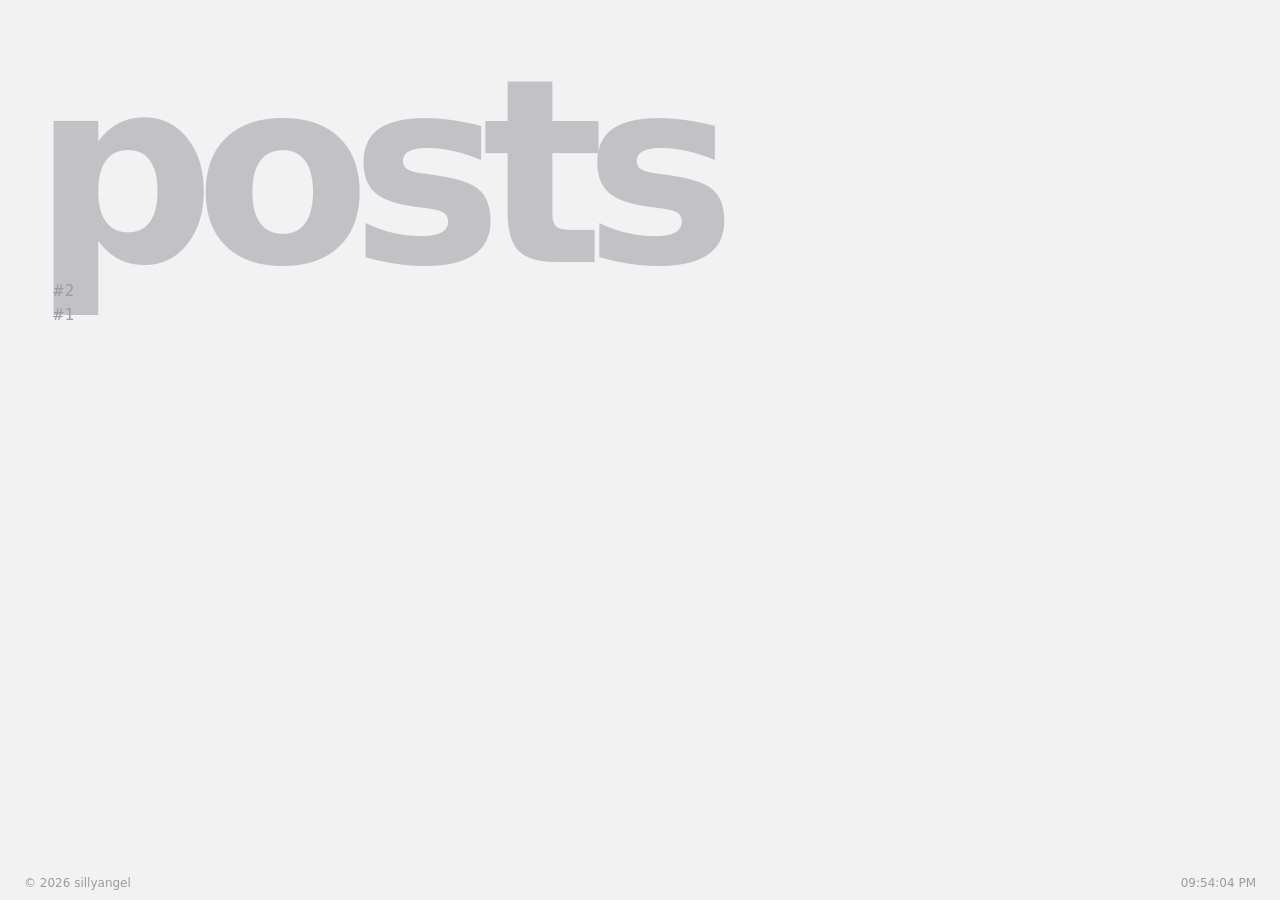
<file: posts/index.html>
<!DOCTYPE html>
<html lang="en">
<head>
  <meta charset="UTF-8" />
  <meta name="viewport" content="width=device-width, initial-scale=1.0" />
  
  <title>angel's posts</title>
  <meta name="description" content="angel's website, high school junior student." />
  <meta name="author" content="angel" />

  <meta name="theme-color" content="#f2f2f3" />

  <meta property="og:type" content="website" />
  <meta property="og:title" content="angel - sillyangel.dev" />
  <meta property="og:description" content="angel's website, high school junior student." />
  <meta property="og:url" content="https://sillyangel.dev" />
  <meta property="og:site_name" content="sillyangel" />
  <meta property="og:image" content="https://sillyangel.dev/og.png" />
  <meta property="og:image:width" content="1200" />
  <meta property="og:image:height" content="630" />

  <meta name="twitter:card" content="summary_large_image" />
  <meta name="twitter:title" content="angel — sillyangel.dev" />
  <meta name="twitter:description" content="angel's website, high school junior student." />
  <meta name="twitter:image" content="https://sillyangel.dev/og.png" />

  <link rel="canonical" href="https://sillyangel.dev" />

  <link rel="apple-touch-icon" href="/favicon.svg">
  <link rel="icon" href="/favicon.svg" type="image/svg+xml" sizes="any">
 
  <script defer src="https://umami.sillyangel.dev/script.js" data-website-id="e4f7b4b4-215f-44de-a2ae-23df17ffe128"></script>
  <script defer src="https://umami.sillyangel.dev/recorder.js" data-website-id="e4f7b4b4-215f-44de-a2ae-23df17ffe128"></script>
  
  <style>
    html,
    body {
      margin: 0;
      padding: 0;
      height: 100%;
    }

    body {
      background: #f2f2f3;
      font-family: system-ui, -apple-system, BlinkMacSystemFont,
        "Segoe UI", sans-serif;
    }

    /* Main link */

    .hero-link {
      position: fixed;
      top: 1.5rem;
      left: 2rem;
      font-size: clamp(5rem, 20vw, 18rem);
      font-weight: 900;
      letter-spacing: -0.08em;
      color: #9c9ca1;
      opacity: 0.55;
      text-decoration: none;
      user-select: none;
      transition: color 0.15s ease, opacity 0.15s ease;
    }

    .hero-link:hover {
      color: #e6e6e8;
      opacity: 0.1;
    }

    #posts {
      position: fixed;
      left: 2rem;
      top: clamp(7rem, 22vw, 20rem);
      display: flex;
      flex-direction: column;
      gap: 0.4rem;
      z-index: 5;
    }

#posts a {
  position: relative;
  width: fit-content;
  padding-left: 1.25rem;
  font-size: 0.95rem;
  font-weight: 500;
  color: #9b9ba1;
  text-decoration: none;
  opacity: 1;
  letter-spacing: 0;
  transform: translateX(0);
  transition: color 0.15s ease, transform 0.2s ease;
}

#posts a::before {
  content: "→";
  position: absolute;
  left: 0;
  opacity: 0;
  transform: translateX(-8px);
  transition: opacity 0.2s ease, transform 0.2s ease;
}

#posts a:hover {
  color: #555;
  transform: translateX(6px);
}

#posts a:hover::before {
  opacity: 1;
  transform: translateX(0);
}
    /* Footer */

    footer {
      position: fixed;
      left: 0;
      right: 0;
      bottom: 1.5rem;
      font-size: 0.75rem;
      z-index: 10;
      user-select: none;
      pointer-events: none;
    }

    .footer-left {
      position: absolute;
      left: 1.5rem;
      color: #9b9ba1;
    }

    .footer-right {
      position: absolute;
      right: 1.5rem;
      color: #9b9ba1;
    }

    /* Dark mode */

    @media (prefers-color-scheme: dark) {
      body {
        background: #121212;
      }

      .hero-link {
        color: #bdbdbd;
      }

      .hero-link:hover {
        color: #7a7a7a;
        opacity: 0.2;
      }

      #posts a {
        color: #b0b0b0;
      }

      #posts a:hover {
        color: #ffffff;
      }

      .footer-left,
      .footer-right {
        color: #b0b0b0;
      }
    }
  </style>
</head>
<body>

  <a class="hero-link" href="https://sillyangel.dev"  >
    posts
  </a>

  <nav id="posts"></nav>

  <footer>
    <span class="footer-left">
      © <span id="year"></span> sillyangel
    </span>

    <span class="footer-right" id="time"></span>
  </footer>

  <script>
    // Current year

    document.getElementById("year").textContent =
      new Date().getFullYear();

    // Live Texas time

    function updateTime() {
      const now = new Date();

      const formatter = new Intl.DateTimeFormat("en-US", {
        timeZone: "America/Chicago",
        hour: "2-digit",
        minute: "2-digit",
        second: "2-digit",
        hour12: true
      });

      document.getElementById("time").textContent =
        formatter.format(now);
    }

    updateTime();
    setInterval(updateTime, 1000);


    const posts = [
      {
        name: "#2",
        url: "https://sillyangel.dev/posts/modding"
      },
      {
        name: "#1",
        url: "https://sillyangel.dev/posts/selfhosting"
      }
    ];

    const socialContainer =
      document.getElementById("posts");

    posts.forEach((link) => {
      const a = document.createElement("a");

      a.href = link.url;
      a.textContent = link.name;

      socialContainer.appendChild(a);
    });
  </script>
</body>
</html>
</file>
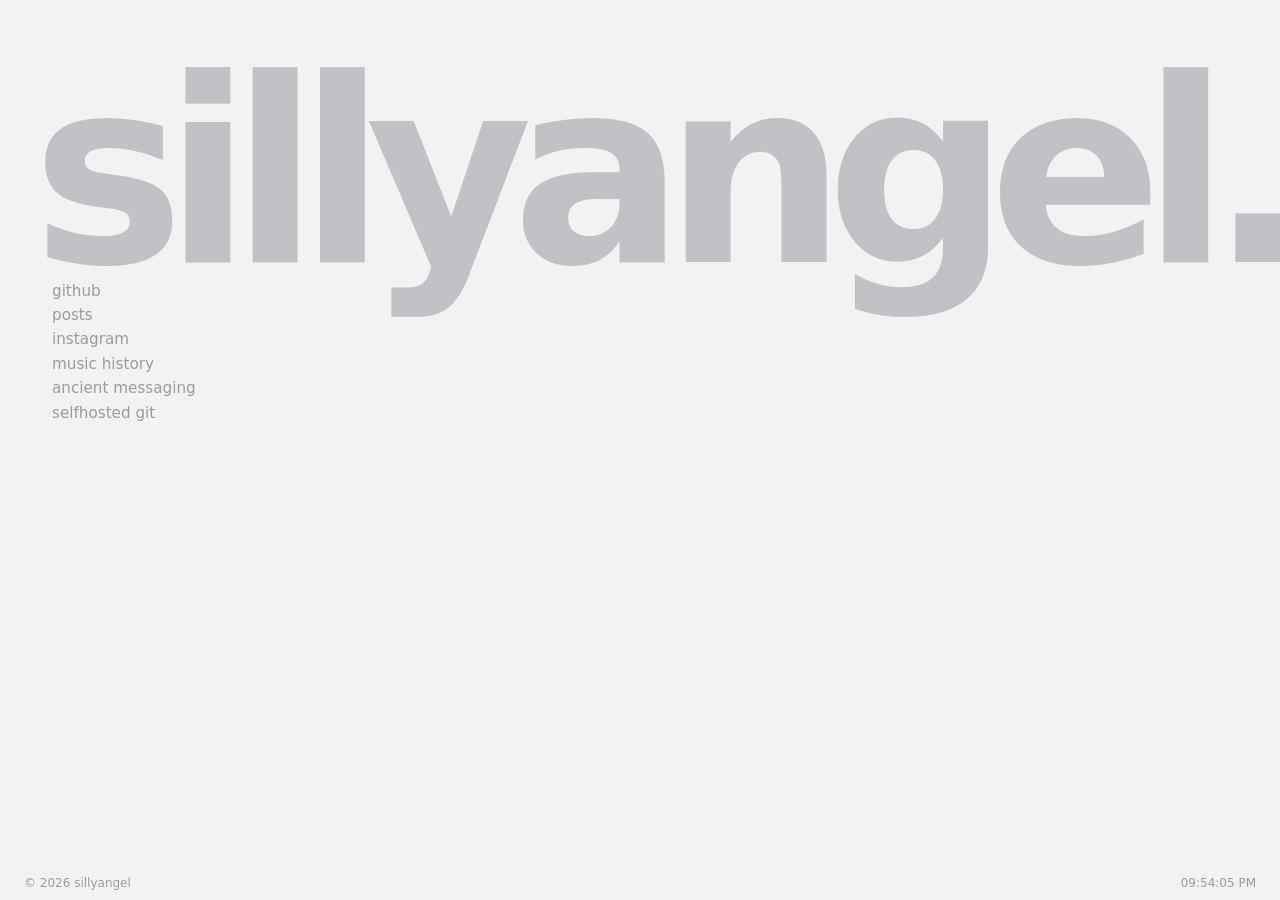
<file: index.nginx-debian.html>
<!DOCTYPE html>
<html lang="en">
<head>
  <meta charset="UTF-8" />
  <meta name="viewport" content="width=device-width, initial-scale=1.0" />
  
  <title>angel</title>
  <meta name="description" content="angel's website, high school junior student." />
  <meta name="author" content="angel" />

  <meta name="theme-color" content="#f2f2f3" />

  <meta property="og:type" content="website" />
  <meta property="og:title" content="angel - sillyangel.dev" />
  <meta property="og:description" content="angel's website, high school junior student." />
  <meta property="og:url" content="https://sillyangel.dev" />
  <meta property="og:site_name" content="sillyangel" />
  <meta property="og:image" content="https://sillyangel.dev/og.png" />
  <meta property="og:image:width" content="1200" />
  <meta property="og:image:height" content="630" />

  <meta name="twitter:card" content="summary_large_image" />
  <meta name="twitter:title" content="angel — sillyangel.dev" />
  <meta name="twitter:description" content="angel's website, high school junior student." />
  <meta name="twitter:image" content="https://sillyangel.dev/og.png" />

  <link rel="canonical" href="https://sillyangel.dev" />

  <link rel="apple-touch-icon" href="/favicon.svg">
  <link rel="icon" href="/favicon.svg" type="image/svg+xml" sizes="any">
 
  <script defer src="https://umami.sillyangel.dev/script.js" data-website-id="e4f7b4b4-215f-44de-a2ae-23df17ffe128"></script>
  <script defer src="https://umami.sillyangel.dev/recorder.js" data-website-id="e4f7b4b4-215f-44de-a2ae-23df17ffe128"></script>
  
  <style>
    html,
    body {
      margin: 0;
      padding: 0;
      height: 100%;
    }

    body {
      background: #f2f2f3;
      font-family: system-ui, -apple-system, BlinkMacSystemFont,
        "Segoe UI", sans-serif;
    }

    /* Main link */

    .hero-link {
      position: fixed;
      top: 1.5rem;
      left: 2rem;
      font-size: clamp(5rem, 20vw, 18rem);
      font-weight: 900;
      letter-spacing: -0.08em;
      color: #9c9ca1;
      opacity: 0.55;
      text-decoration: none;
      user-select: none;
      transition: color 0.15s ease, opacity 0.15s ease;
    }

    .hero-link:hover {
      color: #e6e6e8;
      opacity: 0.1;
    }

    /* Social links */

    #socials {
      position: fixed;
      left: 2rem;
      top: clamp(7rem, 22vw, 20rem);
      display: flex;
      flex-direction: column;
      gap: 0.4rem;
      z-index: 5;
    }

#socials a {
  position: relative;
  width: fit-content;
  padding-left: 1.25rem;
  font-size: 0.95rem;
  font-weight: 500;
  color: #9b9ba1;
  text-decoration: none;
  opacity: 1;
  letter-spacing: 0;
  transform: translateX(0);
  transition: color 0.15s ease, transform 0.2s ease;
}

#socials a::before {
  content: "→";
  position: absolute;
  left: 0;
  opacity: 0;
  transform: translateX(-8px);
  transition: opacity 0.2s ease, transform 0.2s ease;
}

#socials a:hover {
  color: #555;
  transform: translateX(6px);
}

#socials a:hover::before {
  opacity: 1;
  transform: translateX(0);
}
    /* Footer */

    footer {
      position: fixed;
      left: 0;
      right: 0;
      bottom: 1.5rem;
      font-size: 0.75rem;
      z-index: 10;
      user-select: none;
      pointer-events: none;
    }

    .footer-left {
      position: absolute;
      left: 1.5rem;
      color: #9b9ba1;
    }

    .footer-right {
      position: absolute;
      right: 1.5rem;
      color: #9b9ba1;
    }

    /* Dark mode */

    @media (prefers-color-scheme: dark) {
      body {
        background: #121212;
      }

      .hero-link {
        color: #bdbdbd;
      }

      .hero-link:hover {
        color: #7a7a7a;
        opacity: 0.2;
      }

      #socials a {
        color: #b0b0b0;
      }

      #socials a:hover {
        color: #ffffff;
      }

      .footer-left,
      .footer-right {
        color: #b0b0b0;
      }
    }
  </style>
</head>
<body>
  <a
    class="hero-link"
    href="https://sillyangel.dev"
  >
    sillyangel.dev
  </a>

  <nav id="socials"></nav>

  <footer>
    <span class="footer-left">
      © <span id="year"></span> sillyangel
    </span>

    <span class="footer-right" id="time"></span>
  </footer>

  <script>
    // Current year

    document.getElementById("year").textContent =
      new Date().getFullYear();

    // Live Texas time

    function updateTime() {
      const now = new Date();

      const formatter = new Intl.DateTimeFormat("en-US", {
        timeZone: "America/Chicago",
        hour: "2-digit",
        minute: "2-digit",
        second: "2-digit",
        hour12: true
      });

      document.getElementById("time").textContent =
        formatter.format(now);
    }

    updateTime();
    setInterval(updateTime, 1000);

    // Social links

    const socials = [
      {
        name: "github",
        url: "https://github.com/sillyangel"
      },
      {
        name: "posts",
        url: "https://sillyangel.dev/posts",
        newTab: false
      },
      {
        name: "instagram",
        url: "https://instagram.com/sillyangel.dev"
      },
      {
        name: "music history",
        url: "https://koito.sillyangel.dev"
      },
      {
        name: "ancient messaging",
        url: "mailto:angel@sillyangel.dev"
      },
      {
        name: "selfhosted git",
        url: "https://git.sillyangel.dev"
      }
    ];

    const socialContainer =
      document.getElementById("socials");

    socials.forEach((link) => {
      const a = document.createElement("a");

      a.href = link.url;
      a.textContent = link.name;
      if (link.newTab !== false) {
       a.target = "_blank";
       a.rel = "noopener noreferrer";
      }
      socialContainer.appendChild(a);
    });
  </script>
</body>
</html>
</file>
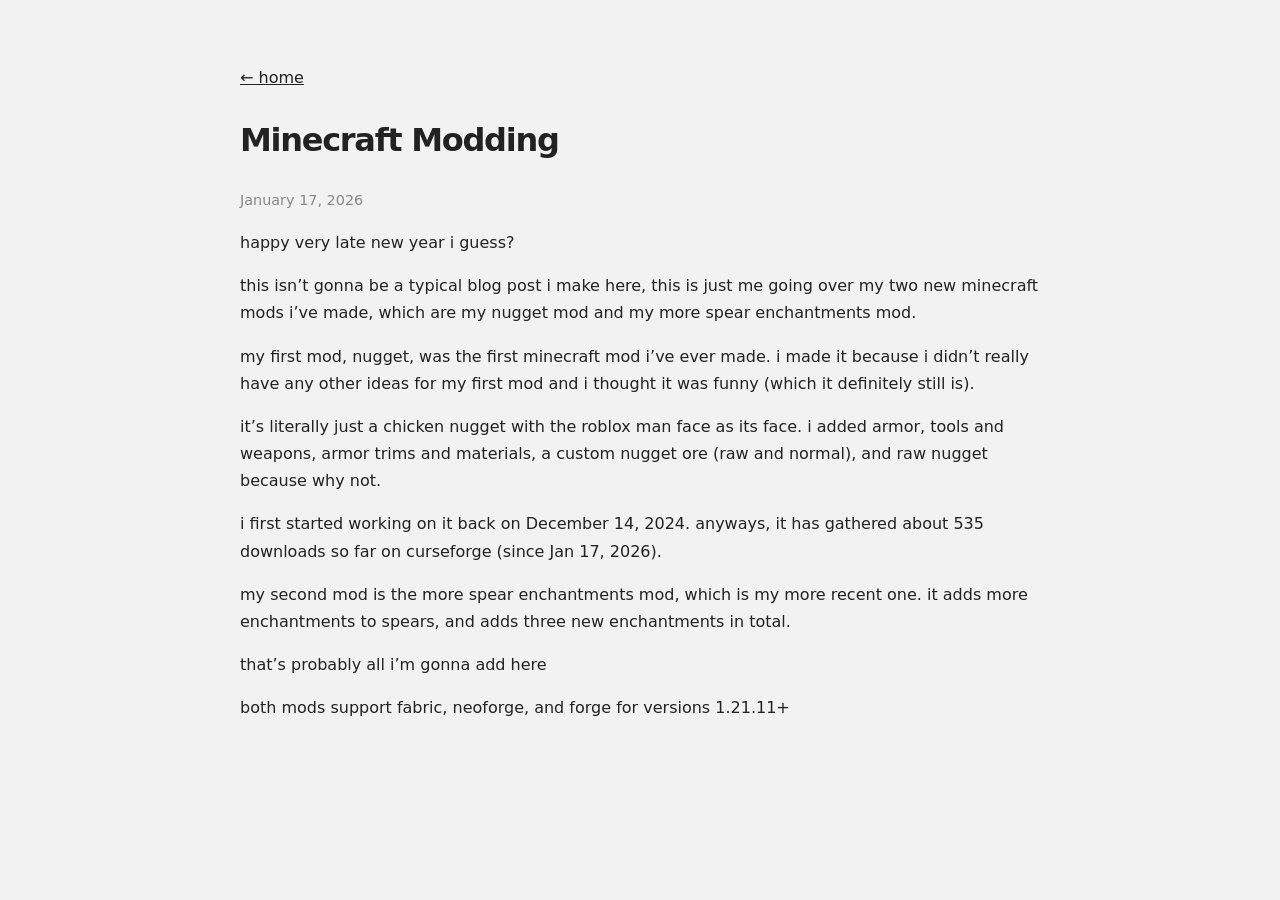
<file: posts/modding.html>
<!DOCTYPE html>
<html lang="en">
<head>
  <meta charset="UTF-8" />
  <meta name="viewport" content="width=device-width, initial-scale=1.0" />

  <title>Minecraft Modding - angel</title>
  <meta name="description" content="angel's blog post about making Minecraft mods, including Nugget and More Spear Enchantments." />
  <meta name="author" content="angel" />

  <meta name="theme-color" content="#f2f2f3" />

  <meta property="og:type" content="article" />
  <meta property="og:title" content="Minecraft Modding - angel" />
  <meta property="og:description" content="angel's blog post about making Minecraft mods, including Nugget and More Spear Enchantments." />
  <meta property="og:url" content="https://sillyangel.dev/posts/modding.html" />
  <meta property="og:site_name" content="sillyangel" />
  <meta property="og:image" content="https://sillyangel.dev/og.png" />
  <meta property="og:image:width" content="1200" />
  <meta property="og:image:height" content="630" />

  <meta property="article:author" content="angel" />
  <meta property="article:published_time" content="2026-01-17" />

  <meta name="twitter:card" content="summary_large_image" />
  <meta name="twitter:title" content="Minecraft Modding - angel" />
  <meta name="twitter:description" content="angel's blog post about making Minecraft mods, including Nugget and More Spear Enchantments." />
  <meta name="twitter:image" content="https://sillyangel.dev/og.png" />

  <link rel="canonical" href="https://sillyangel.dev/posts/modding.html" />

  <link rel="apple-touch-icon" href="/favicon.svg">
  <link rel="icon" href="/favicon.svg" type="image/svg+xml" sizes="any">

  <link rel="stylesheet" href="style.css">

  <script defer src="https://umami.sillyangel.dev/script.js" data-website-id="e4f7b4b4-215f-44de-a2ae-23df17ffe128"></script>
  <script defer src="https://umami.sillyangel.dev/recorder.js" data-website-id="e4f7b4b4-215f-44de-a2ae-23df17ffe128"></script>
</head>

<body>

<a href="/">← home</a>

<h1>Minecraft Modding</h1>
<p class="date">January 17, 2026</p>

<p>
happy very late new year i guess?
</p>

<p>
this isn’t gonna be a typical blog post i make here,
this is just me going over my two new minecraft mods i’ve made,
which are my nugget mod and my more spear enchantments mod.
</p>

<p>
my first mod, nugget, was the first minecraft mod i’ve ever made.
i made it because i didn’t really have any other ideas for my first mod
and i thought it was funny (which it definitely still is).
</p>

<p>
it’s literally just a chicken nugget with the roblox man face as its face.
i added armor, tools and weapons, armor trims and materials,
a custom nugget ore (raw and normal), and raw nugget because why not.
</p>

<p>
i first started working on it back on December 14, 2024.
anyways, it has gathered about 535 downloads so far on curseforge
(since Jan 17, 2026).
</p>

<p>
my second mod is the more spear enchantments mod,
which is my more recent one.
it adds more enchantments to spears, and adds three new enchantments in total.
</p>

<p>
that’s probably all i’m gonna add here
</p>

<p>
both mods support fabric, neoforge, and forge for versions 1.21.11+
</p>

</body>
</html>
</file>
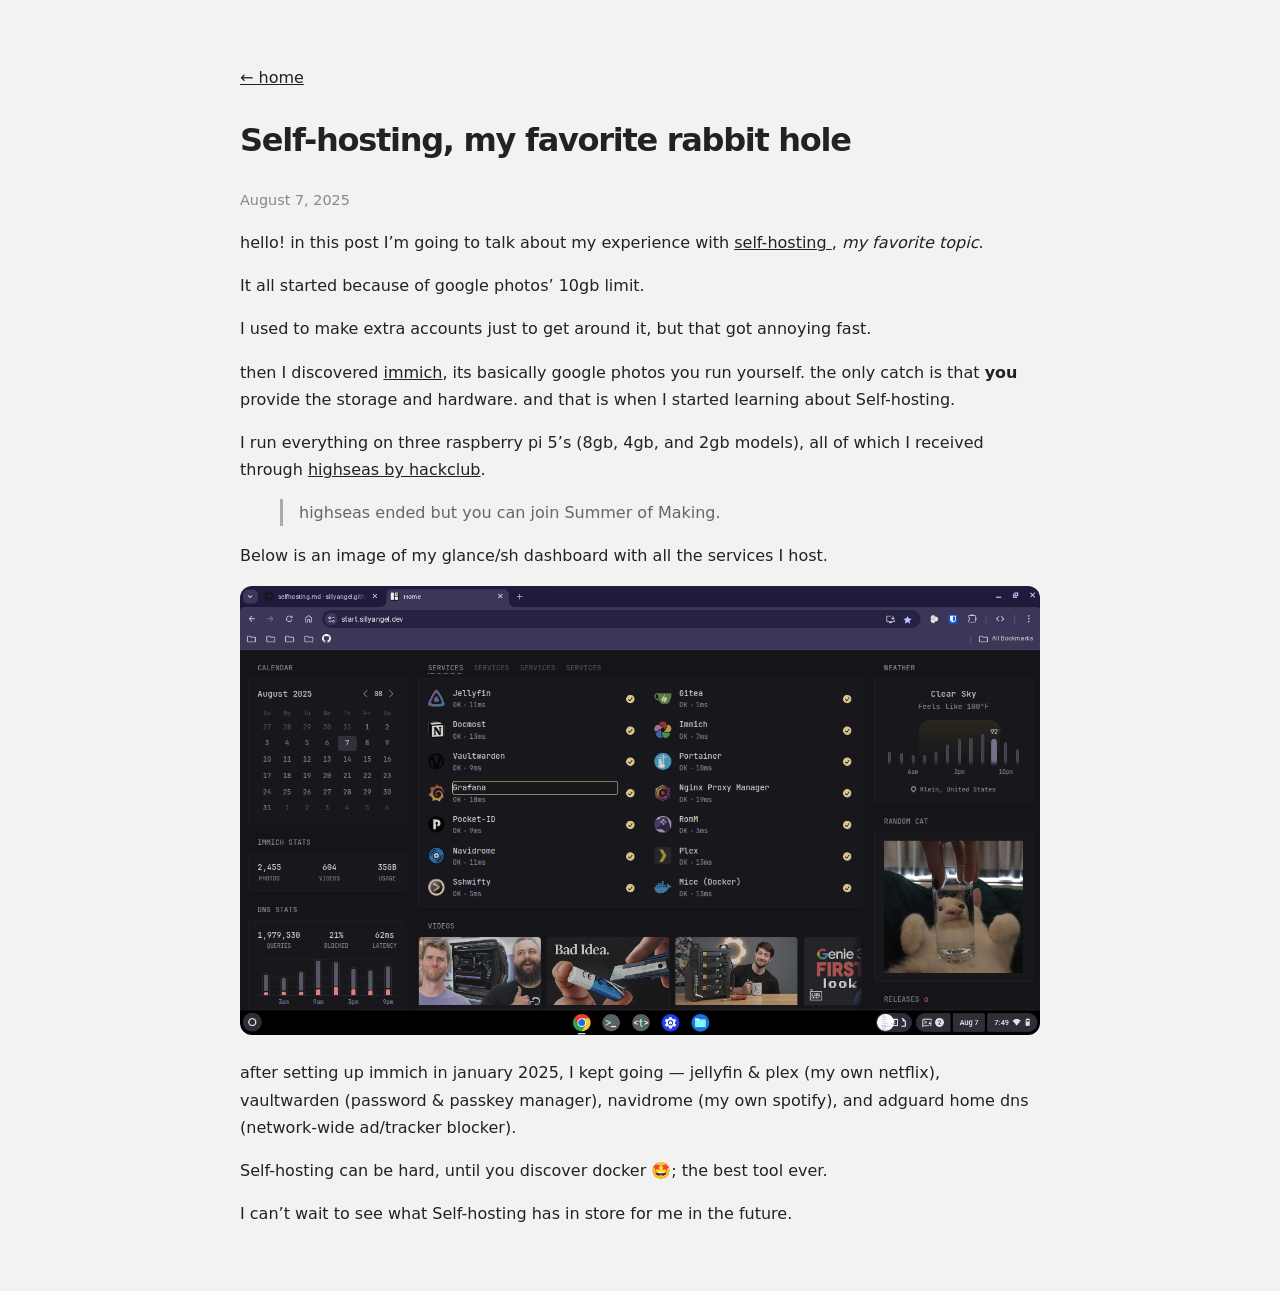
<file: posts/selfhosting.html>
<!DOCTYPE html>
<html lang="en">
<head>
  <meta charset="UTF-8" />
  <meta name="viewport" content="width=device-width, initial-scale=1.0" />

  <title>Self-hosting, my favorite rabbit hole - angel</title>
  <meta name="description" content="angel's experience with self-hosting, running services like Immich, Jellyfin, Navidrome, Vaultwarden, and AdGuard Home." />
  <meta name="author" content="angel" />

  <meta name="theme-color" content="#f2f2f3" />

  <meta property="og:type" content="article" />
  <meta property="og:title" content="Self-hosting, my favorite rabbit hole - angel" />
  <meta property="og:description" content="angel's experience with self-hosting, running services like Immich, Jellyfin, Navidrome, Vaultwarden, and AdGuard Home." />
  <meta property="og:url" content="https://sillyangel.dev/posts/selfhosting.html" />
  <meta property="og:site_name" content="sillyangel" />
  <meta property="og:image" content="https://sillyangel.dev/og.png" />
  <meta property="og:image:width" content="1200" />
  <meta property="og:image:height" content="630" />

  <meta property="article:author" content="angel" />
  <meta property="article:published_time" content="2025-08-07" />

  <meta name="twitter:card" content="summary_large_image" />
  <meta name="twitter:title" content="Self-hosting, my favorite rabbit hole - angel" />
  <meta name="twitter:description" content="angel's experience with self-hosting, running services like Immich, Jellyfin, Navidrome, Vaultwarden, and AdGuard Home." />
  <meta name="twitter:image" content="https://sillyangel.dev/og.png" />

  <link rel="canonical" href="https://sillyangel.dev/posts/selfhosting.html" />

  <link rel="apple-touch-icon" href="/favicon.svg">
  <link rel="icon" href="/favicon.svg" type="image/svg+xml" sizes="any">

  <link rel="stylesheet" href="style.css">

  <script defer src="https://umami.sillyangel.dev/script.js" data-website-id="e4f7b4b4-215f-44de-a2ae-23df17ffe128"></script>
  <script defer src="https://umami.sillyangel.dev/recorder.js" data-website-id="e4f7b4b4-215f-44de-a2ae-23df17ffe128"></script>
</head>

<body>

<a href="/">← home</a>

<h1>Self-hosting, my favorite rabbit hole</h1>
<p class="date">August 7, 2025</p>

<p>
hello! in this post I’m going to talk about my experience with
<a href="https://en.wikipedia.org/wiki/Self-hosting_(web_services)">
self-hosting
</a>,
<i>my favorite topic</i>.
</p>

<p>
It all started because of google photos’ 10gb limit.
</p>

<p>
I used to make extra accounts just to get around it,
but that got annoying fast.
</p>

<p>
then I discovered
<a href="https://immich.app/">immich</a>,
its basically google photos you run yourself.
the only catch is that <b>you</b> provide the storage and hardware.
and that is when I started learning about Self-hosting.
</p>

<p>
I run everything on three raspberry pi 5’s
(8gb, 4gb, and 2gb models),
all of which I received through
<a href="https://highseas.hackclub.com">highseas by hackclub</a>.
</p>

<blockquote>
highseas ended but you can join Summer of Making.
</blockquote>

<p>
Below is an image of my glance/sh dashboard with all the services I host.
</p>

<img src="/image.png" alt="my glance page">

<p>
after setting up immich in january 2025,
I kept going — jellyfin & plex (my own netflix),
vaultwarden (password & passkey manager),
navidrome (my own spotify),
and adguard home dns (network-wide ad/tracker blocker).
</p>

<p>
Self-hosting can be hard,
until you discover docker 🤩;
the best tool ever.
</p>

<p>
I can’t wait to see what Self-hosting has in store for me in the future.
</p>

</body>
</html>
</file>
<file: posts/style.css>
body {
  max-width: 800px;
  margin: 4rem auto;
  padding: 0 1.5rem;
  background: #f2f2f3;
  color: #222;
  font-family: system-ui, -apple-system, BlinkMacSystemFont, "Segoe UI", sans-serif;
  line-height: 1.7;
}

a {
  color: inherit;
}

h1 {
  letter-spacing: -0.04em;
}

.date {
  color: #888;
  font-size: .9rem;
}

img {
  max-width: 100%;
  border-radius: 12px;
}

blockquote {
  border-left: 3px solid #aaa;
  padding-left: 1rem;
  color: #666;
}

@media (prefers-color-scheme: dark) {
  body {
    background: #121212;
    color: #eee;
  }

  .date {
    color: #aaa;
  }

  blockquote {
    color: #bbb;
  }
}
</file>
